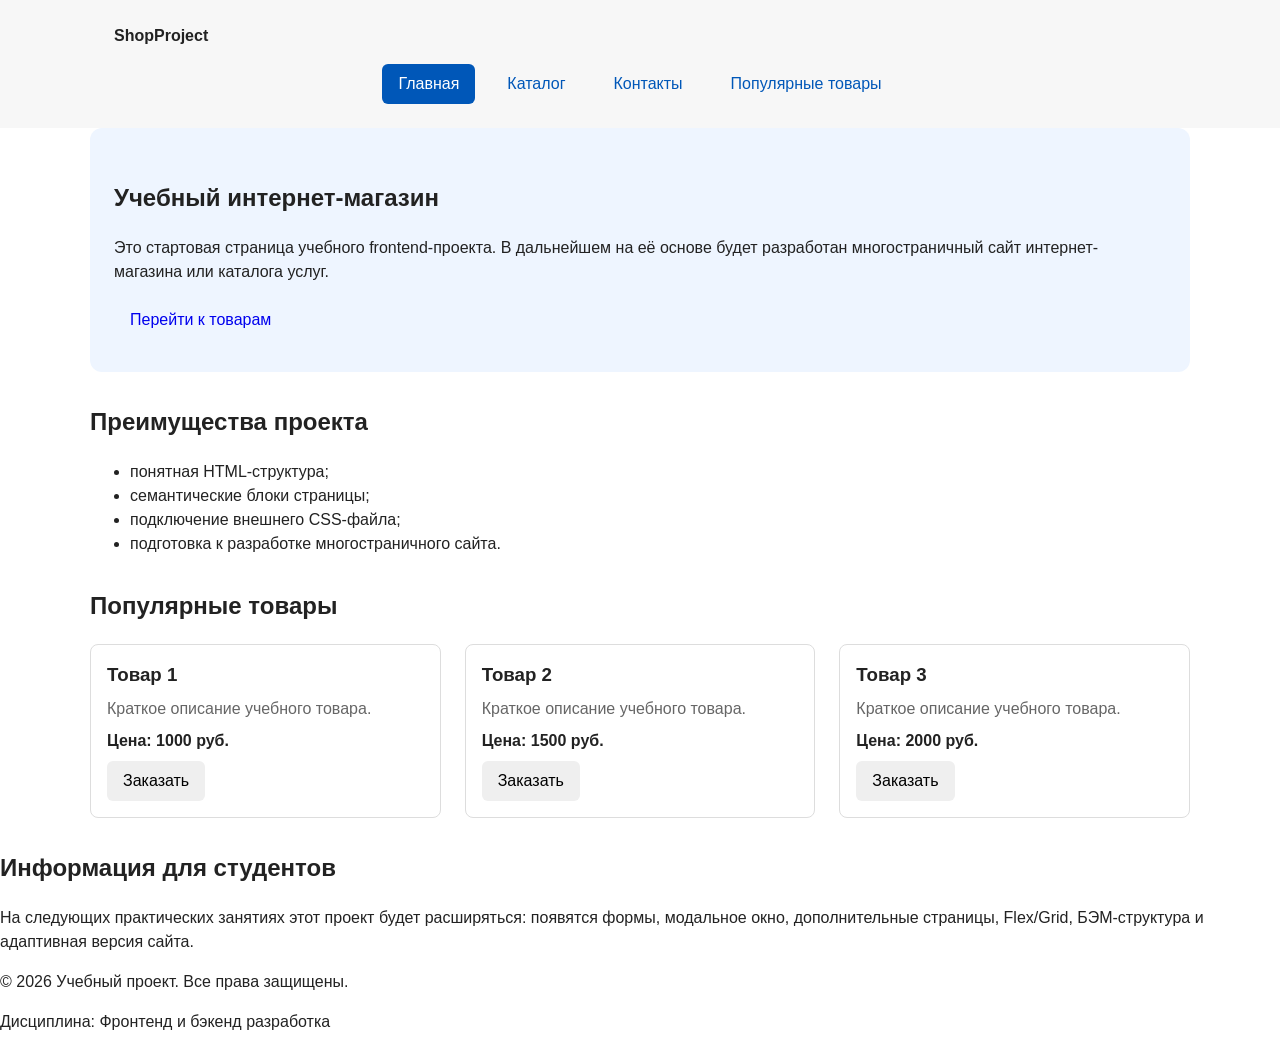
<file: index.html>
<!DOCTYPE html>
<html lang="ru">
<head>
  <meta charset="UTF-8">
  <meta name="viewport" content="width=device-width, initial-scale=1.0">
  <title>Учебный интернет-магазин</title>
  <link rel="stylesheet" href="css/style.css">
  <script src="js/main.js" defer></script>
</head>
<body>
  <!-- Этап 3. Шапка сайта -->
<header class="site-header">
  <div class="site-header__inner">
    <a class="site-header__logo" href="index.html">ShopProject</a>

    <nav class="site-nav" aria-label="Основная навигация">
      <ul class="site-nav__list">
        <li class="site-nav__item">
          <a class="site-nav__link site-nav__link--active" href="index.html">
            Главная
          </a>
        </li>
        <li class="site-nav__item">
          <a class="site-nav__link" href="catalog.html">Каталог</a>
        </li>
        <li class="site-nav__item">
          <a class="site-nav__link" href="contacts.html">Контакты</a>
        </li>
        <li class="site-nav__item">
          <a class="site-nav__link" href="index.html#popular">
            Популярные товары
          </a>
        </li>
      </ul>
    </nav>
  </div>
</header>
<!-- Этап 4. Основное содержимое -->  
<main>
  <!-- Этап 5. Hero-блок -->
  <section class="hero">
  <h1>Учебный интернет-магазин</h1>
  <p>
    Это стартовая страница учебного frontend-проекта.
    В дальнейшем на её основе будет разработан многостраничный сайт
    интернет-магазина или каталога услуг.
  </p>
  <a class="button" href="#popular">Перейти к товарам</a>
</section>
<!-- Этап 6. Преимущества -->
<section class="section" id="advantages">
  <h2>Преимущества проекта</h2>

  <ul class="advantages-list">
    <li>понятная HTML-структура;</li>
    <li>семантические блоки страницы;</li>
    <li>подключение внешнего CSS-файла;</li>
    <li>подготовка к разработке многостраничного сайта.</li>
  </ul>
</section>
<!-- Этап 7. Популярные товары -->
<section class="section" id="popular">
  <h2>Популярные товары</h2>
  <div class="products-grid"> 

<article class="product-card product-card--featured">
  <h3 class="product-card__title">Товар 1</h3>
  <p class="product-card__description">Краткое описание учебного товара.</p>
  <p class="product-card__price">Цена: 1000 руб.</p>
  <button
    class="button product-card__button"
    type="button"
    data-product="Товар 1"
  >
    Заказать
  </button>
</article>

<article class="product-card product-card--featured">
  <h3 class="product-card__title">Товар 2</h3>
  <p class="product-card__description">Краткое описание учебного товара.</p>
  <p class="product-card__price">Цена: 1500 руб.</p>
  <button
    class="button product-card__button"
    type="button"
    data-product="Товар 2"
  >
    Заказать
  </button>
</article>

<article class="product-card product-card--featured">
  <h3 class="product-card__title">Товар 3</h3>
  <p class="product-card__description">Краткое описание учебного товара.</p>
  <p class="product-card__price">Цена: 2000 руб.</p>
  <button
    class="button product-card__button"
    type="button"
    data-product="Товар 3"
  >
    Заказать
  </button>
</article>
  </div> 
</section>
<!-- Этап 8. Дополнительный блок aside -->
<aside class="aside-info">
  <h2>Информация для студентов</h2>
  <p>
    На следующих практических занятиях этот проект будет расширяться:
    появятся формы, модальное окно, дополнительные страницы, Flex/Grid,
    БЭМ-структура и адаптивная версия сайта.
  </p>
</aside>
</main>
<!-- Этап 9. Подвал сайта -->
<footer id="contacts">
  <p>&copy; 2026 Учебный проект. Все права защищены.</p>
  <p>Дисциплина: Фронтенд и бэкенд разработка</p>
</footer>
    <dialog class="order-dialog" id="order-dialog" aria-labelledby="order-dialog-title">
        <h2 class="order-dialog__title" id="order-dialog-title">Оформление заявки</h2>
        
        <form class="order-form" id="order-form" action="#" method="post" novalidate>
            
            <input id="selected-product" name="selected-product" type="hidden">

            <div class="order-form__field">
                <label class="order-form__label" for="order-name">Имя</label>
                <input class="order-form__input" id="order-name" name="name" type="text" placeholder="Введите ваше имя" minlength="2" required>
            </div>

            <div class="order-form__field">
                <label class="order-form__label" for="order-email">E-mail</label>
                <input class="order-form__input" id="order-email" name="email" type="email" placeholder="example@mail.ru" required>
            </div>

            <div class="order-form__field">
                <label class="order-form__label" for="order-phone">Телефон</label>
                <input class="order-form__input" id="order-phone" name="phone" type="tel" placeholder="+7 (900) 000-00-00" pattern="\+7 \(\d{3}\) \d{3}-\d{2}-\d{2}" required>
                <small>Формат: +7 (900) 000-00-00</small>
            </div>

            <div class="order-form__field">
                <label class="order-form__label" for="order-date">Дата связи</label>
                <input class="order-form__input" id="order-date" name="date" type="date">
            </div>

            <div class="order-form__field">
                <label class="order-form__label" for="order-topic">Тема заявки</label>
                <select class="order-form__select" id="order-topic" name="topic" required>
                    <option value="">Выберите тему</option>
                    <option value="product">Заказ товара</option>
                    <option value="consultation">Консультация</option>
                    <option value="delivery">Доставка</option>
                </select>
            </div>

            <div class="order-form__field">
                <label class="order-form__label" for="order-comment">Комментарий</label>
                <textarea class="order-form__textarea" id="order-comment" name="comment" rows="4" placeholder="Укажите дополнительную информацию"></textarea>
            </div>

            <div class="order-form__field">
                <label class="order-form__label">
                    <input id="order-agreement" name="agreement" type="checkbox" required>
                    Я согласен на обработку данных
                </label>
            </div>

            <div class="order-form__actions">
                <button class="button button--secondary" type="button" id="close-order-dialog">Закрыть</button>
                <button class="button button--primary" type="submit">Отправить заявку</button>
            </div>
        </form>
    </dialog>
<p class="success-message" id="success-message" hidden>
  Форма успешно отправлена!
</p>
</body>
</html>
</file>
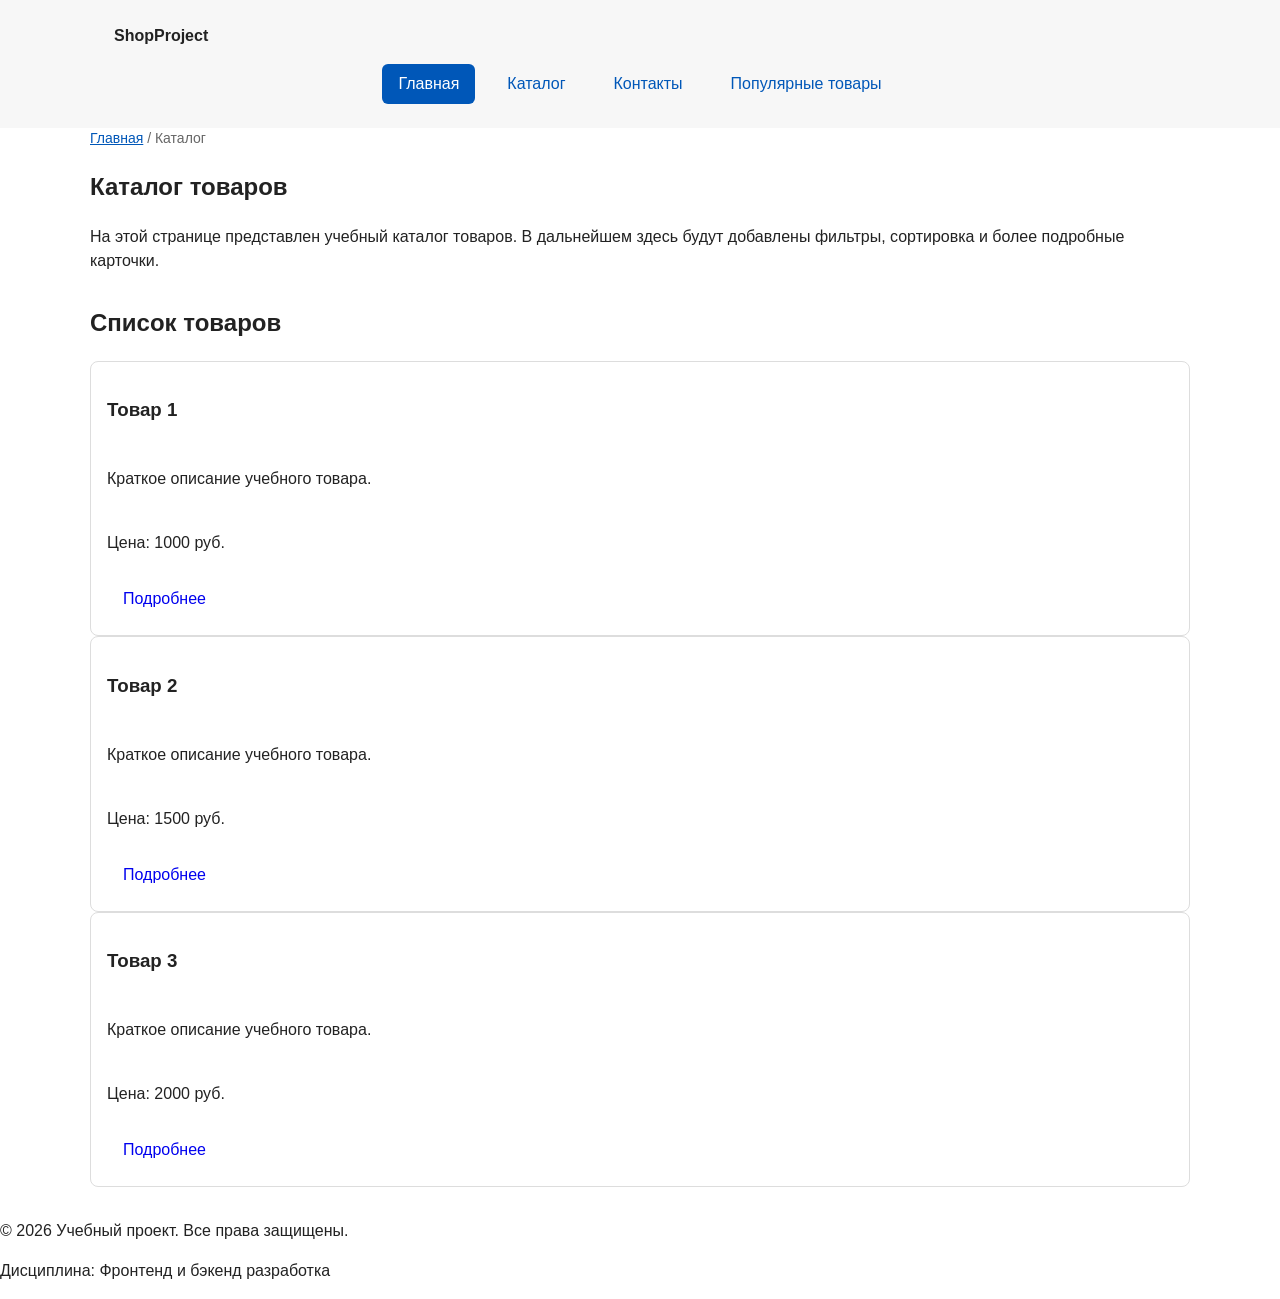
<file: catalog.html>
<!DOCTYPE html>
<html lang="ru">
<head>
  <meta charset="UTF-8">
  <meta name="viewport" content="width=device-width, initial-scale=1.0">
  <meta name="description" content="Каталог товаров учебного интернет-магазина.">
  <title>Каталог товаров — Учебный интернет-магазин</title>
  <link rel="stylesheet" href="css/style.css">
</head>
<body>
<header class="site-header">
  <div class="site-header__inner">
    <a class="site-header__logo" href="index.html">ShopProject</a>

    <nav class="site-nav" aria-label="Основная навигация">
      <ul class="site-nav__list">
        <li class="site-nav__item">
          <a class="site-nav__link site-nav__link--active" href="index.html">
            Главная
          </a>
        </li>
        <li class="site-nav__item">
          <a class="site-nav__link" href="catalog.html">Каталог</a>
        </li>
        <li class="site-nav__item">
          <a class="site-nav__link" href="contacts.html">Контакты</a>
        </li>
        <li class="site-nav__item">
          <a class="site-nav__link" href="index.html#popular">
            Популярные товары
          </a>
        </li>
      </ul>
    </nav>
  </div>
</header>

  <main>
    <nav class="breadcrumbs" aria-label="Хлебные крошки">
  <a class="breadcrumbs__link" href="index.html">Главная</a>
  <span class="breadcrumbs__current">Каталог</span>
</nav>

    <section class="section">
      <h1>Каталог товаров</h1>
      <p>
        На этой странице представлен учебный каталог товаров.
        В дальнейшем здесь будут добавлены фильтры, сортировка и более
        подробные карточки.
      </p>
    </section>

    <section class="section">
      <h2>Список товаров</h2>

      <article class="product-card">
        <h3>Товар 1</h3>
        <p>Краткое описание учебного товара.</p>
        <p>Цена: 1000 руб.</p>
        <a class="button" href="index.html#popular">Подробнее</a>
      </article>

      <article class="product-card">
        <h3>Товар 2</h3>
        <p>Краткое описание учебного товара.</p>
        <p>Цена: 1500 руб.</p>
        <a class="button" href="index.html#popular">Подробнее</a>
      </article>

      <article class="product-card">
        <h3>Товар 3</h3>
        <p>Краткое описание учебного товара.</p>
        <p>Цена: 2000 руб.</p>
        <a class="button" href="index.html#popular">Подробнее</a>
      </article>
    </section>
  </main>

  <footer>
    <p>&copy; 2026 Учебный проект. Все права защищены.</p>
    <p>Дисциплина: Фронтенд и бэкенд разработка</p>
  </footer>
</body>
</html>
</file>
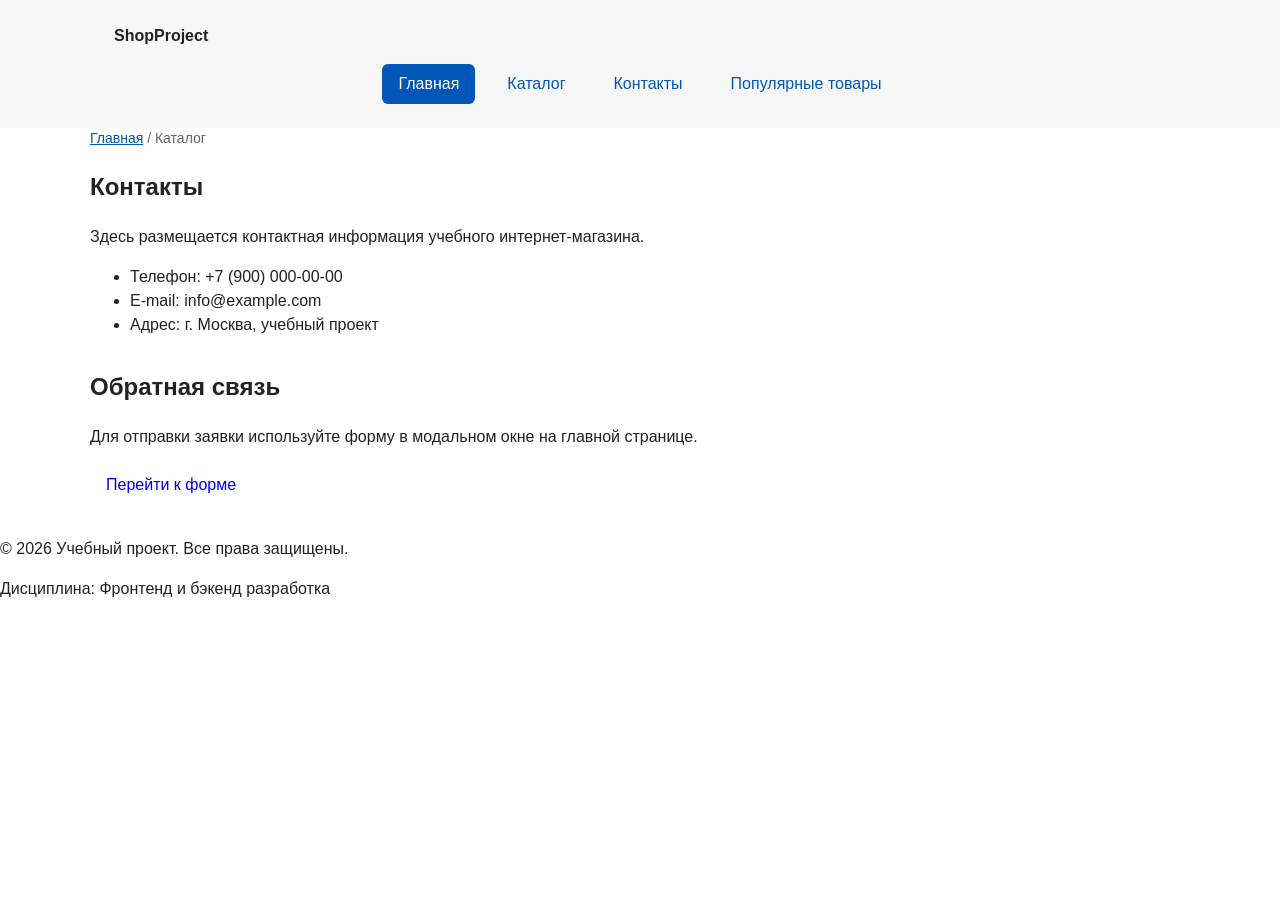
<file: contacts.html>
<!DOCTYPE html>
<html lang="ru">
<head>
  <meta charset="UTF-8">
  <meta name="viewport" content="width=device-width, initial-scale=1.0">
  <meta name="description" content="Контактная информация учебного интернет-магазина.">
  <title>Контакты — Учебный интернет-магазин</title>
  <link rel="stylesheet" href="css/style.css">
</head>
<body>
 <header class="site-header">
  <div class="site-header__inner">
    <a class="site-header__logo" href="index.html">ShopProject</a>

    <nav class="site-nav" aria-label="Основная навигация">
      <ul class="site-nav__list">
        <li class="site-nav__item">
          <a class="site-nav__link site-nav__link--active" href="index.html">
            Главная
          </a>
        </li>
        <li class="site-nav__item">
          <a class="site-nav__link" href="catalog.html">Каталог</a>
        </li>
        <li class="site-nav__item">
          <a class="site-nav__link" href="contacts.html">Контакты</a>
        </li>
        <li class="site-nav__item">
          <a class="site-nav__link" href="index.html#popular">
            Популярные товары
          </a>
        </li>
      </ul>
    </nav>
  </div>
</header>

  <main>
    <nav class="breadcrumbs" aria-label="Хлебные крошки">
  <a class="breadcrumbs__link" href="index.html">Главная</a>
  <span class="breadcrumbs__current">Каталог</span>
</nav>

    <section class="section">
      <h1>Контакты</h1>
      <p>
        Здесь размещается контактная информация учебного интернет-магазина.
      </p>

      <ul>
        <li>Телефон: +7 (900) 000-00-00</li>
        <li>E-mail: info@example.com</li>
        <li>Адрес: г. Москва, учебный проект</li>
      </ul>
    </section>

    <section class="section" id="feedback">
      <h2>Обратная связь</h2>
      <p>
        Для отправки заявки используйте форму в модальном окне на главной странице.
      </p>
      <a class="button" href="index.html#contacts">Перейти к форме</a>
    </section>
  </main>

  <footer>
    <p>&copy; 2026 Учебный проект. Все права защищены.</p>
    <p>Дисциплина: Фронтенд и бэкенд разработка</p>
  </footer>
</body>
</html>
</file>
<file: css/style.css>
/* ===================================
   1. Переменные проекта
   =================================== */
:root {
    --color-bg: #ffffff;
    --color-text: #222222;
    --color-muted: #666666;
    --color-primary: #0057b8;
    --color-primary-dark: #003f86;
    --color-border: #dddddd;
    --color-surface: #f7f7f7;
    --color-surface-accent: #eef5ff;
    --color-danger: #b00020;
    --color-success: #168a2f;
    --color-success-bg: #eefaf0;
    --color-white: #ffffff;
    --space-xs: 4px;
    --space-sm: 8px;
    --space-md: 16px;
    --space-lg: 24px;
    --space-xl: 32px;
    --radius-sm: 6px;
    --radius-md: 8px;
    --radius-lg: 12px;
    --container-width: 1100px;
}

/* ===================================
   2. Базовые стили
   =================================== */
* {
    box-sizing: border-box;
}

body {
    margin: 0;
    font-family: Arial, sans-serif;
    line-height: 1.5;
    color: var(--color-text);
    background-color: var(--color-bg);
}

/* ===================================
   3. Общие элементы интерфейса (Кнопки)
   =================================== */
.button {
    display: inline-block;
    padding: var(--space-sm) var(--space-md);
    border: none;
    border-radius: var(--radius-sm);
    font: inherit;
    text-decoration: none;
    cursor: pointer;
}

.button--primary {
    color: var(--color-white);
    background-color: var(--color-primary);
}

.button--primary:hover {
    background-color: var(--color-primary-dark);
}

.button--secondary {
    color: var(--color-primary);
    background-color: transparent;
    border: 1px solid var(--color-primary);
}

.button--secondary:hover {
    color: var(--color-white);
    background-color: var(--color-primary);
}

.button:focus-visible {
    outline: 2px solid var(--color-primary);
    outline-offset: 3px;
}

/* ===================================
   4. Компоненты страницы
   =================================== */
/* --- Шапка --- */
.site-header {
    background-color: var(--color-surface);
}

.site-header__inner {
    max-width: var(--container-width);
    margin: 0 auto;
    padding: var(--space-lg);
}

.site-header__logo {
    font-weight: 700;
    color: var(--color-text);
    text-decoration: none;
}

.site-nav__list {
    display: flex;
    flex-wrap: wrap;
    justify-content: center;
    align-items: center;
    gap: var(--space-md);
    padding: 0;
    margin: var(--space-md) 0 0;
    list-style: none;
}

.site-nav__link {
    display: inline-block;
    padding: var(--space-sm) var(--space-md);
    color: var(--color-primary);
    text-decoration: none;
    border-radius: var(--radius-sm);
}

.site-nav__link:hover {
    color: var(--color-white);
    background-color: var(--color-primary);
}

.site-nav__link--active {
    color: var(--color-white);
    background-color: var(--color-primary);
}

/* --- Hero и секции --- */
.hero {
    max-width: var(--container-width);
    margin: 0 auto var(--space-xl);
    padding: var(--space-xl) var(--space-lg);
    background-color: var(--color-surface-accent);
    border-radius: var(--radius-lg);
}

.section {
    max-width: var(--container-width);
    margin: 0 auto var(--space-xl);
}

.section h2 {
    margin-top: 0;
}

/* --- Сетка товаров --- */
.products-grid {
    display: grid;
    grid-template-columns: repeat(3, 1fr);
    gap: var(--space-lg);
}

/* --- Карточка товара --- */
.product-card {
    display: flex;
    flex-direction: column;
    gap: var(--space-sm);
    padding: var(--space-md);
    border: 1px solid var(--color-border);
    border-radius: var(--radius-md);
    background-color: var(--color-bg);
}

.product-card:hover {
    border-color: var(--color-primary);
}

.product-card__title {
    margin: 0;
    color: var(--color-text);
}

.product-card__description {
    margin: 0;
    color: var(--color-muted);
}

.product-card__price {
    margin: 0;
    font-weight: 700;
}

.product-card__button {
    margin-top: auto;
    align-self: flex-start;
}

/* --- Каталог --- */
.catalog-layout {
    max-width: var(--container-width);
    margin: 0 auto var(--space-xl);
    display: grid;
    grid-template-columns: 260px 1fr;
    grid-template-areas: "filters products";
    gap: var(--space-lg);
}

.catalog-filters {
    grid-area: filters;
    padding: var(--space-md);
    border: 1px solid var(--color-border);
    border-radius: var(--radius-md);
    background-color: var(--color-surface);
}

.catalog-products {
    grid-area: products;
}

.filters-form {
    display: grid;
    gap: var(--space-md);
}

.filters-form fieldset {
    margin: 0;
    padding: var(--space-md);
    border: 1px solid var(--color-border);
    border-radius: var(--radius-sm);
}

.filters-form legend {
    font-weight: 700;
}

.filters-form label {
    display: block;
    margin-bottom: var(--space-sm);
}

.filters-form input[type="number"] {
    width: 100%;
    padding: 8px 10px;
    border: 1px solid var(--color-border);
    border-radius: var(--radius-sm);
    font: inherit;
}

/* --- Хлебные крошки --- */
.breadcrumbs {
    max-width: var(--container-width);
    margin: 0 auto var(--space-md);
    font-size: 14px;
    color: var(--color-muted);
}

.breadcrumbs__link {
    color: var(--color-primary);
}

.breadcrumbs__current::before {
    content: " / ";
    color: var(--color-muted);
}

/* ===================================
   5. Форма и модальное окно
   =================================== */
.order-dialog {
    width: min(100% - 32px, 560px);
    padding: var(--space-lg);
    border: none;
    border-radius: var(--radius-lg);
}

.order-dialog::backdrop {
    background-color: rgba(0, 0, 0, 0.5);
}

.order-dialog__title {
    margin-top: 0;
}

.order-form__field {
    margin-bottom: var(--space-md);
}

.order-form__label {
    display: block;
    margin-bottom: var(--space-xs);
}

.order-form__input,
.order-form__select,
.order-form__textarea {
    width: 100%;
    padding: 10px 12px;
    border: 1px solid var(--color-border);
    border-radius: var(--radius-sm);
    font: inherit;
}

.order-form__input:hover,
.order-form__select:hover,
.order-form__textarea:hover {
    border-color: var(--color-primary);
}

.order-form__input:focus-visible,
.order-form__select:focus-visible,
.order-form__textarea:focus-visible {
    outline: 2px solid var(--color-primary);
    outline-offset: 3px;
}

.order-form__actions {
    display: flex;
    gap: var(--space-md);
    margin-top: var(--space-lg);
}

/* --- Сообщение об успехе --- */
.success-message {
    max-width: var(--container-width);
    margin: var(--space-lg) auto;
    padding: var(--space-md);
    border-left: 4px solid var(--color-success);
    background-color: var(--color-success-bg);
}

/* --- Подвал --- */
.site-footer {
    padding: var(--space-lg);
    background-color: var(--color-surface);
}
</file>
